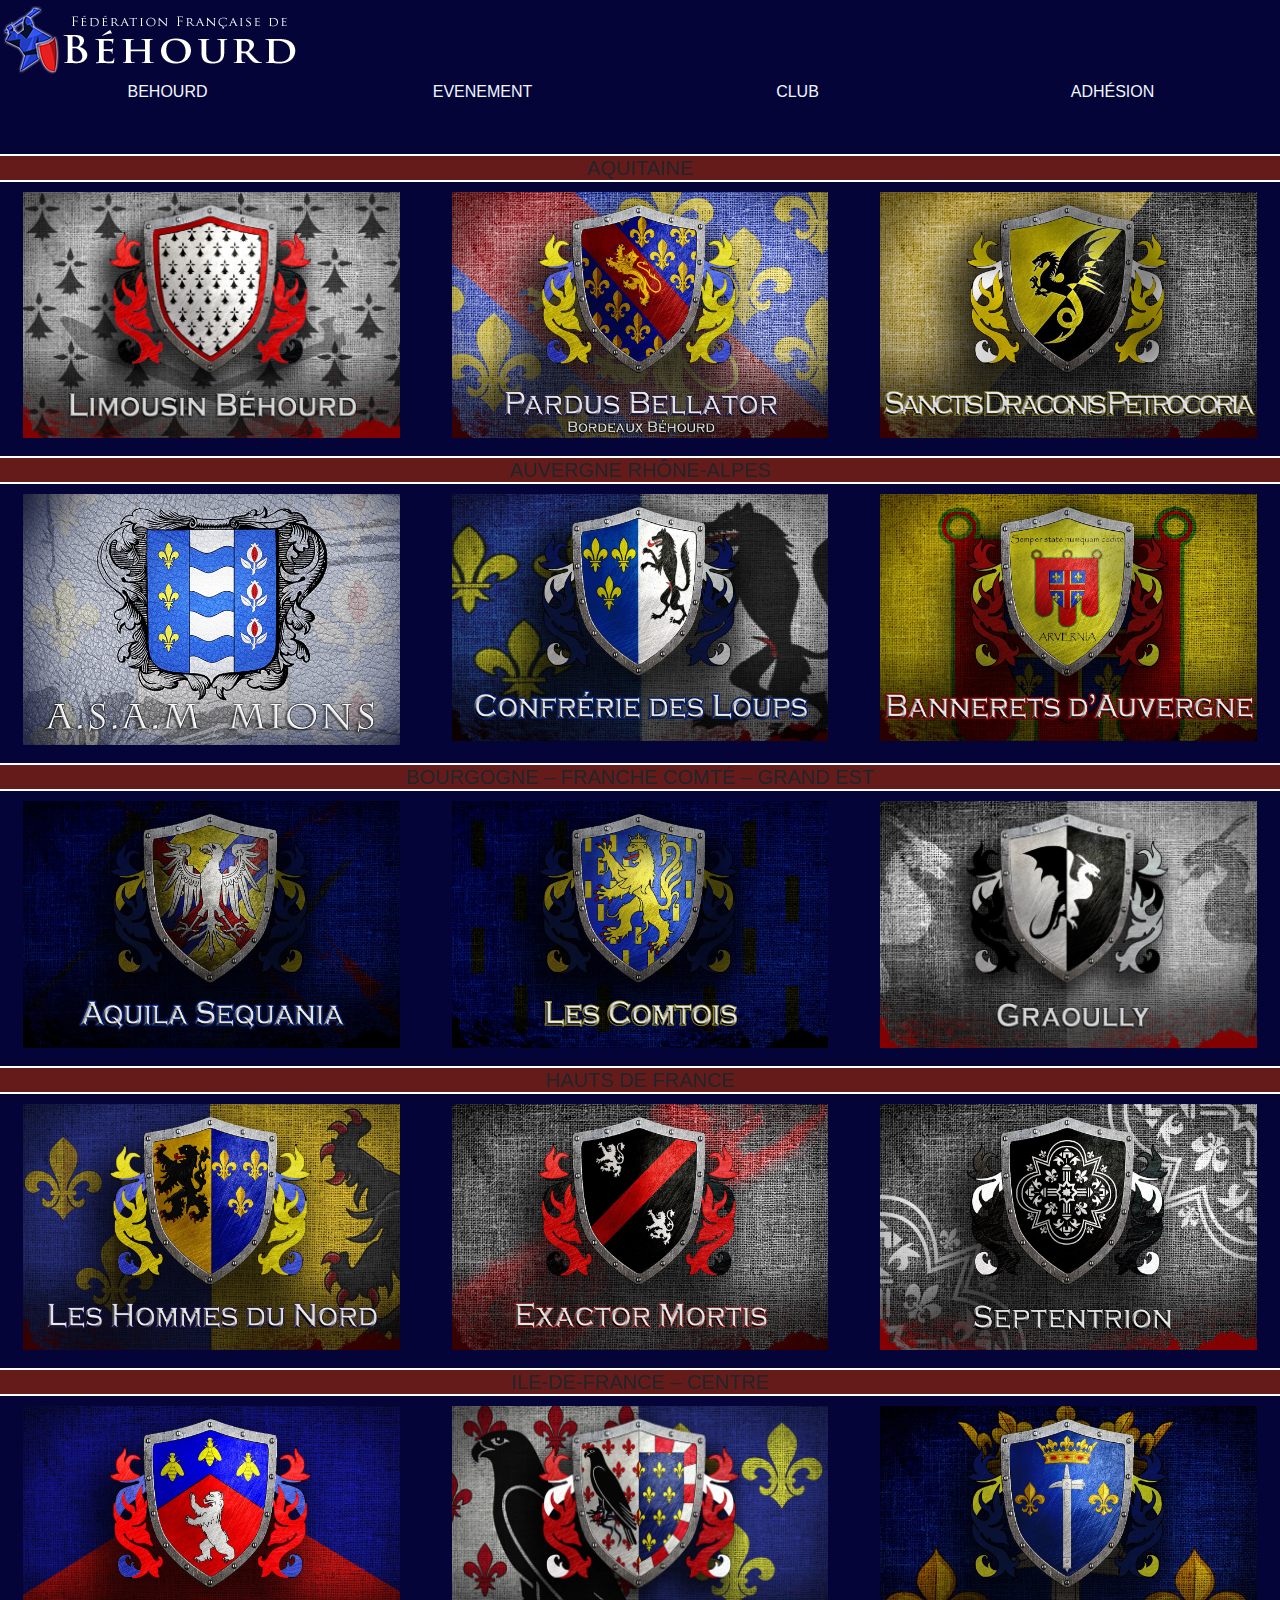
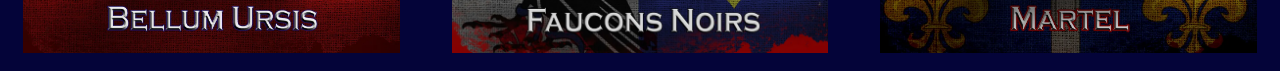
<file: club.html>
<!DOCTYPE html>
<html lang="en">
<head>
    <meta charset="UTF-8">
    <meta http-equiv="X-UA-Compatible" content="IE=edge">
    <meta name="viewport" content="width=device-width, initial-scale=1.0">
    <link href="stylesheet/bootstrap.min.css" rel="stylesheet">
    <link href="stylesheet/styleclub.css" rel="stylesheet">
    <title>club</title>
</head>
<body>
    <header>
        <nav class="container-fluid">
            <img src="img\behourd-logo.webp" alt="behourd" class="row">
            <ul class="navlink row container-fluid" >
                <li class="col navitem">
                    <a href="index.html" class="navcategorie">behourd</a>
                </li>
                <li class="col navitem">
                    <a href="#tournament" class="navcategorie">evenement</a>
                </li>
                <li class="col navitem">
                    <a href="#" class="navcategorie">club</a>
                </li>
                <li class="col navitem">
                    <a href="form.html" class="navcategorie">adhésion</a>
                </li>
            </ul>
        </nav>
    </header>
    <main>
        <div class="regionfirst">
            <h2 class="region ">AQUITAINE</h2>
            <ul>
                <li><img src="img/club/limousin-behourd-scaled.webp" class="imgclub"></li>
                <li><img src="img/club/pardus-bellator.webp" class="imgclub"></li>
                <li><img src="img/club/sanctis-draconis-petrocoria.webp" class="imgclub"></li>
            </ul>
        </div>
        <div>
            <h2 class="region">AUVERGNE RHÔNE-ALPES</h2>
            <ul>
                <li><img src="img/club/asam-mions-2.webp" class="imgclub"></li>
                <li><img src="img/club/loups.webp" class="imgclub"></li>
                <li><img src="img/club/bannerets-auvergne.webp" class="imgclub"></li>
            </ul>
        </div>
        <div>
            <h2 class="region">BOURGOGNE – FRANCHE COMTÉ – GRAND EST</h2>
            <ul>
                <li><img src="img/club/aquila.webp" class="imgclub"></li>
                <li><img src="img/club/comtois.webp" class="imgclub"></li>
                <li><img src="img/club/graoully-scaled.webp" class="imgclub"></li>
            </ul>
        </div>
        <div>
            <h2 class="region">HAUTS DE FRANCE</h2>
            <ul>
                <li><img src="img/club/hommes-du-nord.webp" class="imgclub"></li>
                <li><img src="img/club/exactor-mortis.webp" class="imgclub"></li>
                <li><img src="img/club/septentrion.webp" class="imgclub"></li>
            </ul>
        </div>
        <div>
            <h2 class="region">ILE-DE-FRANCE – CENTRE</h2>
            <ul>
                <li><img src="img/club/bellum-ursis.webp" class="imgclub"></li>
                <li><img src="img/club/faucons-noirs-2-scaled.webp" class="imgclub"></li>
                <li><img src="img/club/martel.webp" class="imgclub"></li>
            </ul>
        </div>
    </main>
</body>
</html>
</file>
<file: stylesheet/styleclub.css>
body{
    margin: 0%;
    padding: 0%;
    justify-content: center;
    background-color: rgb(4, 4, 57);
}

header{
    background-color: rgb(4, 4, 57);
}


/* style navbar*/
nav{
    padding: none;
    margin: none;
    position: fixed;
    z-index: 10;
    background-color:rgb(4, 4, 57);
}

.navlink{
    list-style: none;
    margin: 0%;
    padding: 0%;
}

.navitem{
    display: flex;
    justify-content: center;
    color: aliceblue;
    text-align: center;
}
.navitem:hover{
    color: aliceblue;
    animation: backgroudchange 0.5s ;
    animation-fill-mode: forwards;
}

.navcategorie{
    color: aliceblue;
    width: 100%;
    text-transform: uppercase;
}
.navcategorie:hover{
    animation: backgroudchange 0.5s ;
    animation-fill-mode: forwards;
    text-decoration: none;
}

/*body*/

main{
    display: flex;
    justify-content: center;
    flex-direction: column;
}

.regionfirst{
    margin-top: 40%;
    width: 100%;
}

.region{
    text-align: center;
    background-color: rgb(102, 27, 27); 
    border-top: solid 2px rgb(255, 255, 255);
    border-bottom: solid 2px rgb(255, 255, 255);
}

h2{
    font-size: 20px;
}

ul{
    list-style: none;
    padding: 2px;
    display: grid;
    grid-template-rows: [a] 1fr [b] 1fr [c] 1fr [d];
    grid-gap: 10px;
    width: 100%;
}

.imgclub{
    width: 90%;
    margin-left: 5%;
}

.imgclub:hover{
    
    animation: imgcolor 0.5s;
    animation-fill-mode: forwards;
}

/*RESPONCIVE*/
@media only screen and (min-width: 380px){
    body{max-width: 100%; max-height: 100%;}
}

@media only screen and (min-width: 800px){
    body{max-width: 100%; max-height: 100%;}
    ul{grid-template-columns: [a] 1fr [b] 1fr [c] 1fr [d]; grid-template-rows: none;}
    .regionfirst{margin-top: 12%;}
}

@keyframes imgcolor {
    from { }
    to { box-shadow: 0px 0px 20px rgb(223, 240, 69);}}

@keyframes backgroudchange {
        from { }
        to { background-color: #fff; color: black;}}
</file>
